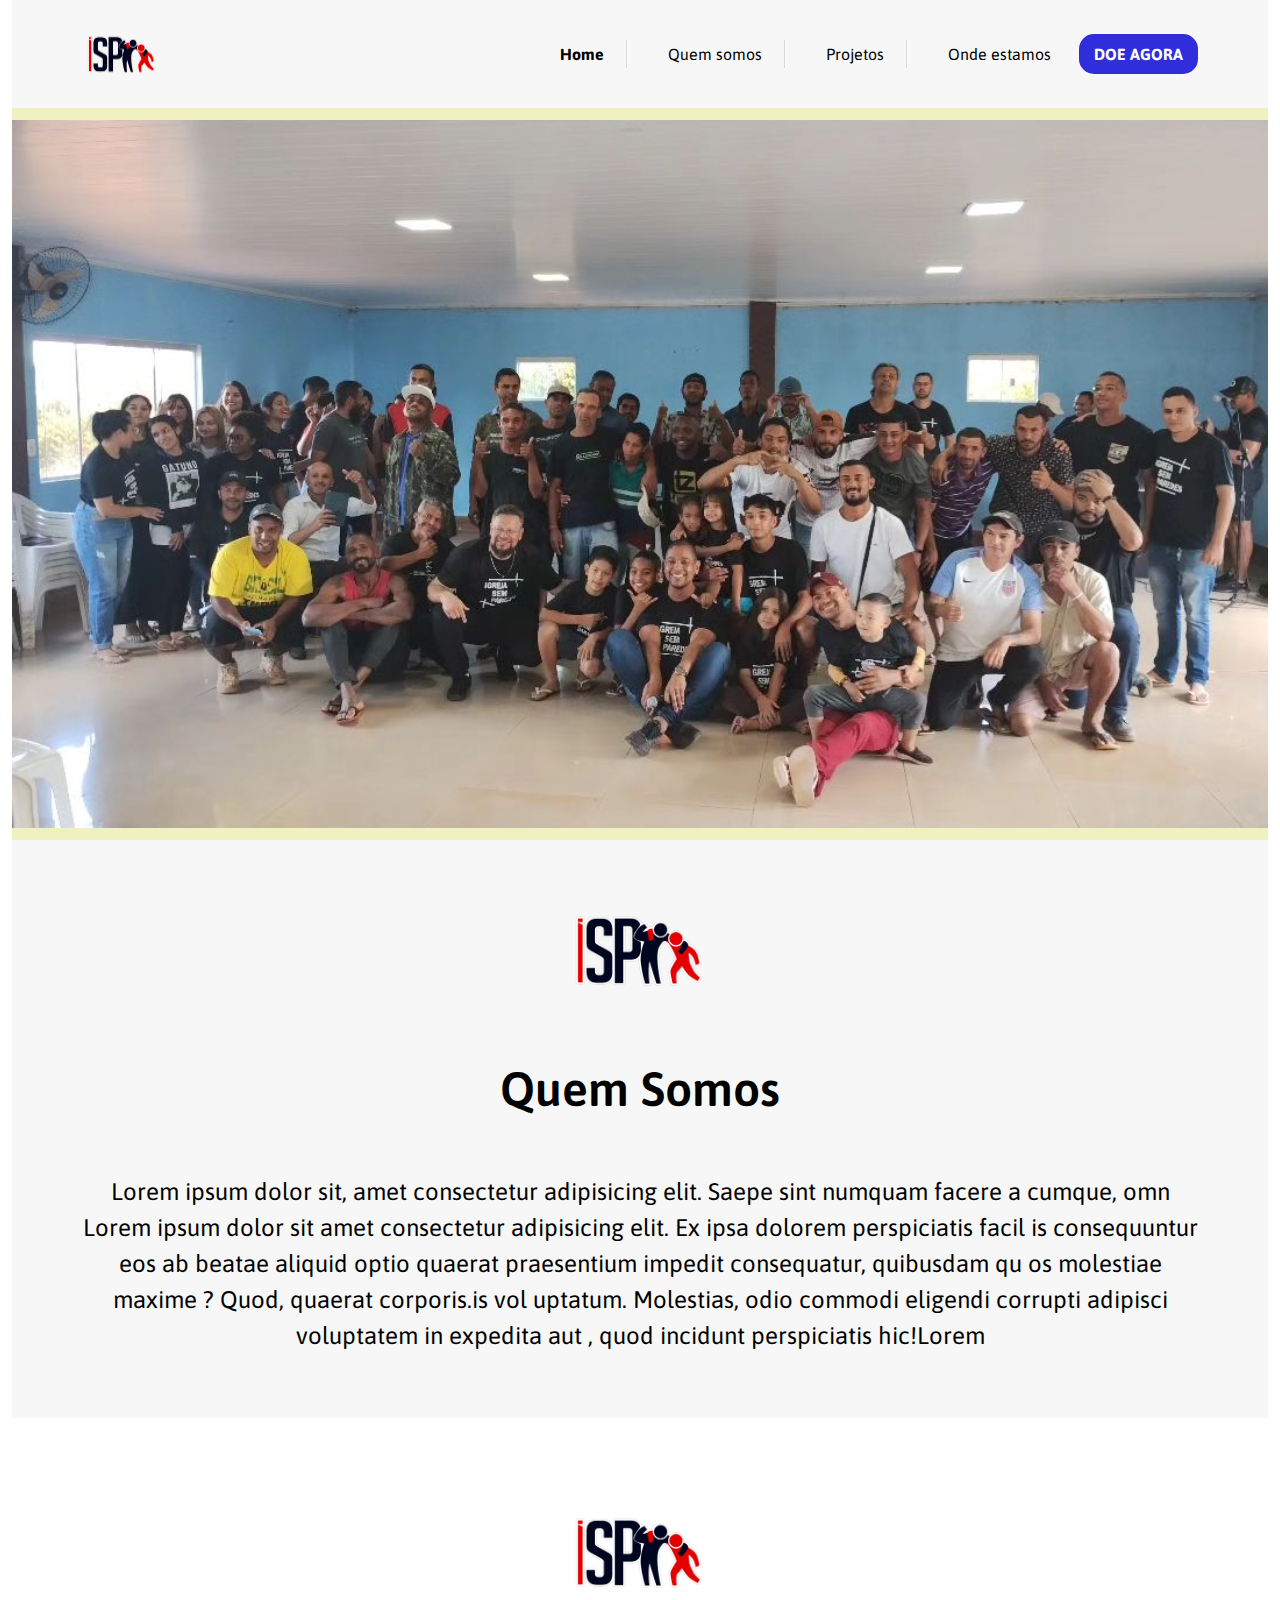
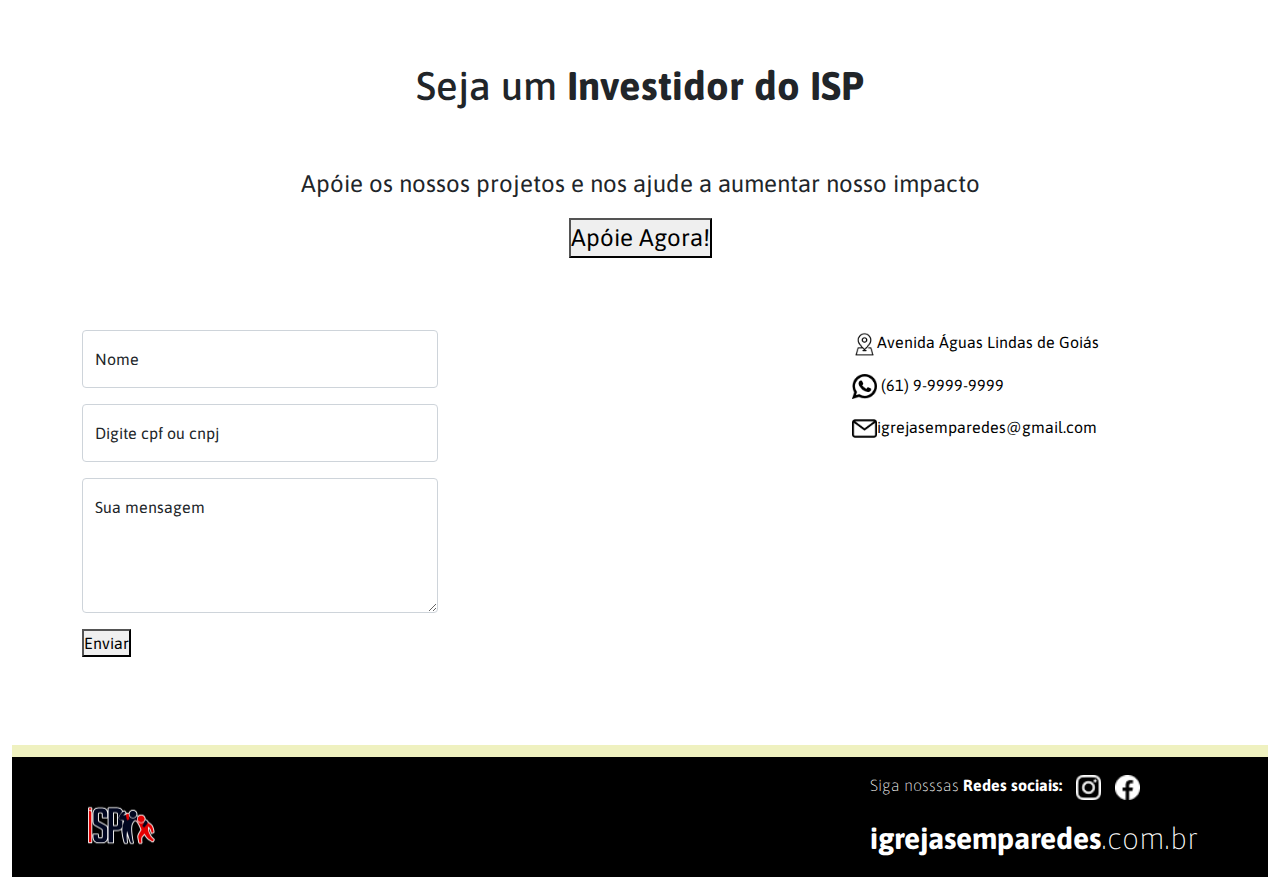
<file: index.html>
<!DOCTYPE html>
<html lang="en">

<head>
    <meta charset="UTF-8">
    <meta name="viewport" content="width=device-width, initial-scale=1.0">
    <title>Igreja sem paredes</title>
    <script src="./src/js/jquery.min.js"></script>
    <script src="./src/js/site.js"></script>

    <link rel="stylesheet" type="text/css" href="./src/css/bootstrap.css" />
    <link rel="stylesheet" type="text/css" href="./src/css/global.css" />
    <link rel="stylesheet" type="text/css" href="./src/css/site.css" />
    <link rel="stylesheet" type="text/css" href="src/css/menu.css">
</head>

<body>
    <nav class="header navbar navbar-expand-md bg-primary-color" id="navbar">
        <div class="container py-2">
            <a class="header-logo navbar-brand" href="index.html">
                <img src="src/img/logo.png" width="80px" alt="logo igreja sem paredes" />
            </a>

            <input class="input" type="checkbox" id="menu-hamburguer">

            <label class="label" for="menu-hamburguer">
                <div class="menu">
                    <span class="hamburguer"></span>
                </div>
            </label>

            <div class="nav collapse navbar-collapse" id="navbar-items">
                <ul class="navbar-nav mx-auto m-0 mb-lg-0 align-items-center">
                    <li class="nav-item">
                        <a href="index.html" class="nav-link active o-clube" aria-current="page">Home</a>
                    </li>

                    <li class="separator1">
                        <img src="./src/img/site/separator-vertical.png" />
                    </li>

                    <li class="nav-item">
                        <a href="#quem-somos" class="nav-link">Quem somos</a>
                    </li>

                    <li class="separator1">
                        <img src="./src/img/site/separator-vertical.png" />
                    </li>

                    <li class="nav-item">
                        <a href="#quem-somos" class="nav-link">Projetos</a>
                    </li>

                    <li class="separator1">
                        <img src="./src/img/site/separator-vertical.png" />
                    </li>

                    <li class="nav-item">
                        <a href="#quem-somos" class="nav-link">Onde estamos</a>
                    </li>

                    <li class="nav-item ">
                        <a class="nav-link doe" href="login.html">DOE AGORA</a>
                    </li>
                </ul>
            </div>

        </div>
    </nav>

    <hr class="separator" />

    <figure>
        <img src="./src/img/banner-principal.jpg" alt="banner principal" class="banner">
    </figure>

    <hr class="separator" />

    <!-- Quem Somos -->
    <section id="quem-somos" class="quem-somos py-5">
        <div class="container">
            <div class="row">
                <div class="col-12 text-sobre text-center">
                    <img src="src/img/logo.png" alt="" width="150">
                    <h1 class="p-5">Quem Somos</h1>
                    <p>Lorem ipsum dolor sit, amet consectetur adipisicing elit. Saepe sint numquam facere a cumque, omn
                        Lorem ipsum dolor sit amet consectetur adipisicing elit. Ex ipsa dolorem perspiciatis facil
                        is consequuntur eos ab beatae aliquid optio quaerat praesentium impedit consequatur, quibusdam
                        qu
                        os molestiae maxime
                        ? Quod, quaerat corporis.is vol
                        uptatum. Molestias, odio commodi eligendi corrupti adipisci voluptatem in expedita aut
                        , quod incidunt perspiciatis hic!Lorem</p>
                </div>
            </div>

            <div class="row">

                <!-- <div class="col-12 text-center">
                    <a href="login.html"><img class="Img-Befly-Conecta" src="src/img/parceiros/Befly-Conecta.png"
                            alt="befly-Conecta"></a>
                </div> -->

                <!-- <div class="col-12 col-md-6 col-lg-4">
                    <div class="card" style=" border-radius: 10px;">
                        <img class="card-img-top" style=" border-radius: 10px;"
                            src="https://th.bing.com/th/id/R.1f1c73105d0f0cf268a031f0547101d4?rik=gHA8pL5PKUGGtw&riu=http%3a%2f%2fconselheirolafaiete.mg.gov.br%2fv2%2fwp-content%2fuploads%2f2019%2f11%2fplano-de-sa%c3%bade-760x450.jpg&ehk=cCJMCUgBL2Rn0Q9lAquUHszszayeTghPTl7f5d8KHN8%3d&risl=&pid=ImgRaw&r=0"
                            alt="Card image cap">
                        <div class="card-body text-center">
                            <img class="card-img-top"
                                src="https://www.caadf.org.br/wp-content/uploads/2015/04/SabinMed_horizontal_COR.jpg"
                                alt="Card image cap">
                            <a href="#" class="btn btn-primary rounded-pill">Saiba mais</a>
                        </div>
                    </div>
                </div>

                <div class="col-12 col-md-6 col-lg-4">
                    <div class="card" style=" border-radius: 10px;">
                        <img class="card-img-top" style=" border-radius: 10px;"
                            src="https://th.bing.com/th/id/R.1f1c73105d0f0cf268a031f0547101d4?rik=gHA8pL5PKUGGtw&riu=http%3a%2f%2fconselheirolafaiete.mg.gov.br%2fv2%2fwp-content%2fuploads%2f2019%2f11%2fplano-de-sa%c3%bade-760x450.jpg&ehk=cCJMCUgBL2Rn0Q9lAquUHszszayeTghPTl7f5d8KHN8%3d&risl=&pid=ImgRaw&r=0"
                            alt="Card image cap">
                        <div class="card-body text-center">
                            <img class="card-img-top"
                                src="https://www.caadf.org.br/wp-content/uploads/2015/04/SabinMed_horizontal_COR.jpg"
                                alt="Card image cap">
                            <a href="#" class="btn btn-primary rounded-pill">Saiba mais</a>
                        </div>
                    </div>
                </div>

                <div class="col-12 col-md-6 col-lg-4">
                    <div class="card" style=" border-radius: 10px;">
                        <img class="card-img-top" style=" border-radius: 10px;"
                            src="https://th.bing.com/th/id/R.1f1c73105d0f0cf268a031f0547101d4?rik=gHA8pL5PKUGGtw&riu=http%3a%2f%2fconselheirolafaiete.mg.gov.br%2fv2%2fwp-content%2fuploads%2f2019%2f11%2fplano-de-sa%c3%bade-760x450.jpg&ehk=cCJMCUgBL2Rn0Q9lAquUHszszayeTghPTl7f5d8KHN8%3d&risl=&pid=ImgRaw&r=0"
                            alt="Card image cap">
                        <div class="card-body text-center">
                            <img class="card-img-top"
                                src="https://www.caadf.org.br/wp-content/uploads/2015/04/SabinMed_horizontal_COR.jpg"
                                alt="Card image cap">
                            <a href="#" class="btn btn-primary rounded-pill">Saiba mais</a>
                        </div>
                    </div>
                </div> -->

            </div>

        </div>
    </section>
    
    <br><br><br>
    <!-- DOE-AGORA -->
    <section name="doe-agora" id="doe-agora">
        <div class="container">
            <div class="row">
                <div class="col-12 text-sobre text-center">
                    <img src="src/img/logo.png" alt="" width="150">
                    <h1 class="p-5">Seja um <strong>Investidor do ISP</strong></h1>
                    <p>Apóie os nossos projetos e nos ajude a aumentar nosso impacto</p>
                    <button>Apóie Agora!</button>
                </div>
            </div>
        </div>
    </section>
    <br><br><br>
    <!-- NOSSOS CONTATOS -->
    <section>
        <div class="container">
            <div class="row">
                <div class="col-12 col-md-6 col-lg-4 justify-content-center mb-3">
                    <div class="form-floating mb-3">
                        <input type="text" class="form-control" id="txt-name" placeholder="Nome" maxlength="14" />
                        <label for="txt-name">Nome</label>
                    </div>

                    <div class="form-floating mb-3">
                        <input type="text" class="form-control" id="txt-email" placeholder="email" maxlength="14" />
                        <label for="txt-email">Digite cpf ou cnpj</label>
                    </div>

                    <div class="form-floating mb-3">
                        <label for="txt-mensagem">Sua mensagem</label>
                        <textarea class="form-control" type="text" aria-label="Sua mensagem"
                            style="height: 135px;"></textarea>
                    </div>

                    <button>Enviar</button>
                </div>

                <div class="col-12 col-md-6 col-lg-4 d-flex justify-content-center google-maps mb-3">
                    <iframe
                        src="https://www.google.com/maps/embed?pb=!1m18!1m12!1m3!1d3839.669448689571!2d-48.24753872397311!3d-15.768616322322751!2m3!1f0!2f0!3f0!3m2!1i1024!2i768!4f13.1!3m3!1m2!1s0x935bc7fdfb076de9%3A0x9666ef4791ebda91!2sHefzib%C3%A1%20a%20Igreja%20na%20Cidade!5e0!3m2!1spt-BR!2sbr!4v1705688405624!5m2!1spt-BR!2sbr"
                        height="271" style="border:0;" allowfullscreen="" loading="lazy"
                        referrerpolicy="no-referrer-when-downgrade"></iframe>
                </div>

                <div class="col-12 col-md-6 col-lg-4 mb-3">

                    <div class="mb-3">
                        <a class="icons" target="_blank"><img src="./src/img/redes-sociais/endereco.png" />Avenida Águas
                            Lindas
                            de Goiás
                        </a>
                    </div>
                    <div class="mb-3">
                        <a class="icons" href="" target="_blank"><img
                                src="src/img/redes-sociais/what.png" /> (61) 9-9999-9999
                        </a>
                    </div>
                    <div>
                        <a class="icons" target="_blank"><img src="./src/img/redes-sociais/email.png" />igrejasemparedes@gmail.com
                        </a>
                    </div>
                </div>
            </div>
        </div>
    </section>
    <br><br><br>
    <!-- FOOTER -->
    <hr class="separator" />
    <footer class="pd-footer pt-3">
        <div class="container d-flex justify-content-between align-items-center footer-responsivel">
            <div>
                <img src="./src/img/logo.png" width="80px"  />
            </div>
            <div class="redes-sociais-div">
                <div class="redes-sociais col-12 col-md-6 col-lg-6">
                    <p class="redes-sociais-paragrafo">Siga nosssas<strong> Redes sociais:</strong>
                        <a class="icons" href="https://www.instagram.com/igrejasemparedesisp/" target="_blank"><img
                                src="./src/img/redes-sociais/instagram.png" /></a>
                        <a class="icons" href="https://www.facebook.com/igrejasemparedesisp" target="_blank"><img
                                src="./src/img/redes-sociais/facebook.png" /></a>
                    </p>
                </div>
                <div class="site col-12 col-md-6 col-lg-6">
                    <p class="site-paragrafo"><strong>igrejasemparedes</strong>.com.br</p>
                </div>
            </div>
        </div>
    </footer>
</body>

</html>
</file>
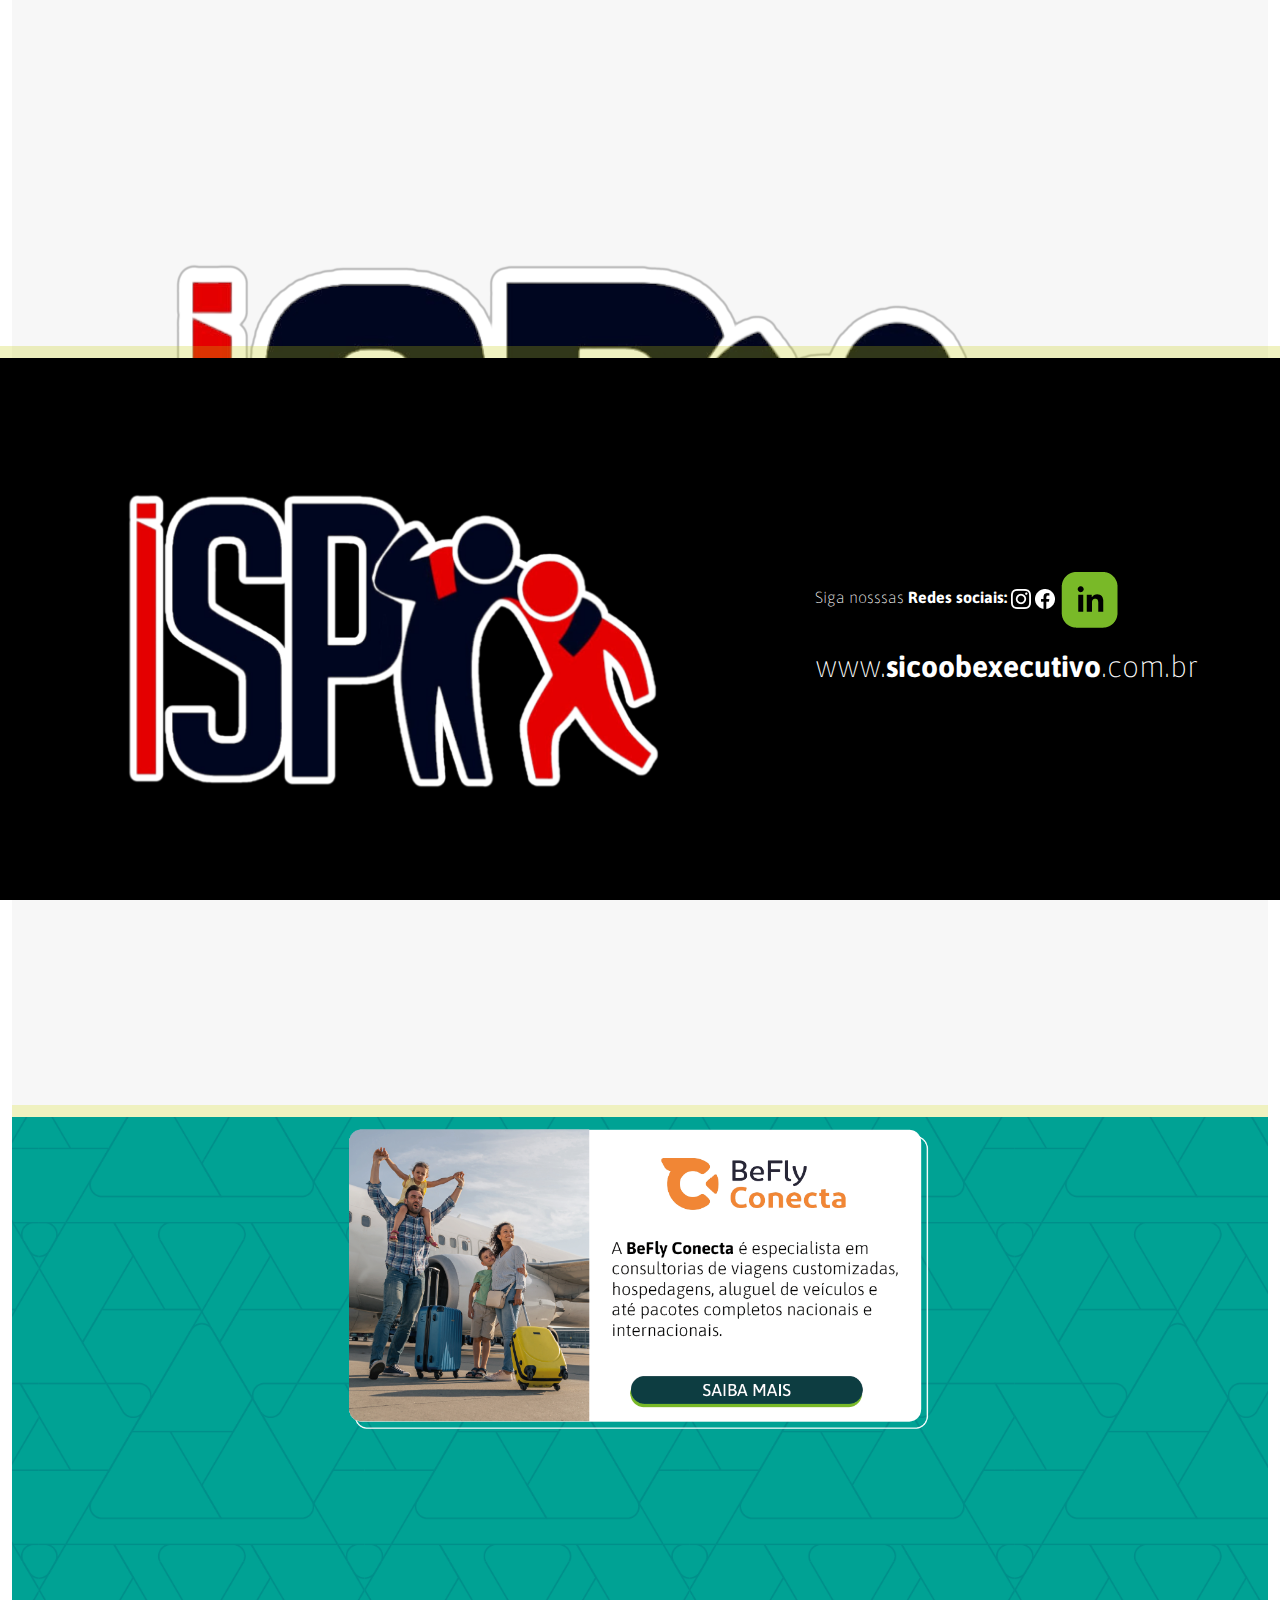
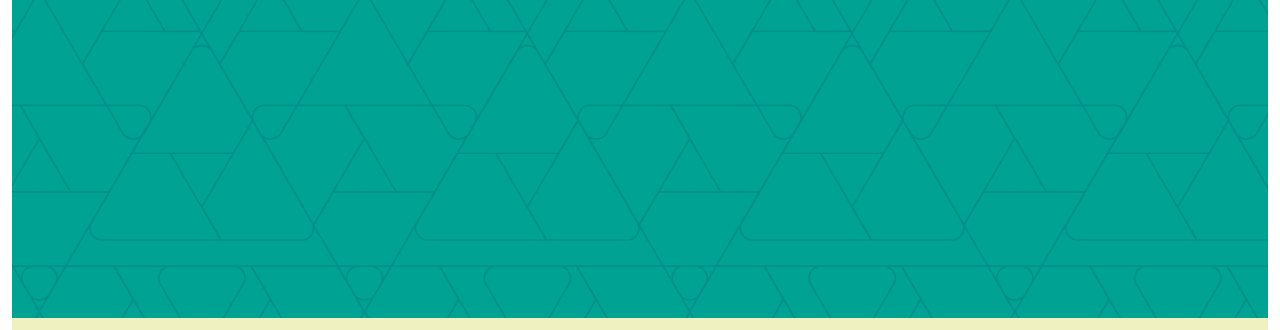
<file: befly.html>
<!DOCTYPE html>
<html lang="pt-br">

<head>
    <meta charset="UTF-8" />
    <meta name="viewport" content="width=device-width, initial-scale=1.0" />
    <title>Club de Benefícios - Parceiros exclusivos</title>
    <script src="./src/js/jquery.min.js"></script>
    <script src="./src/js/site.js"></script>

    <link rel="stylesheet" type="text/css" href="./src/css/bootstrap.css" />
    <link rel="stylesheet" type="text/css" href="./src/css/global.css" />
    <link rel="stylesheet" type="text/css" href="./src/css/site.css" />
    <link rel="stylesheet" type="text/css" href="src/css/menu.css">
</head>

<body>
    <nav class="header navbar navbar-expand-md bg-primary-color" id="navbar">
        <div class="teste container py-2">
            <a class="header-logo navbar-brand" href="index.html">
                <img src="src/img/logo.png" alt="logo Clube de Benefícios" />
            </a>

            <input class="input" type="checkbox" id="menu-hamburguer">

            <label class="label" for="menu-hamburguer">
                <div class="menu">
                    <span class="hamburguer"></span>
                </div>
            </label>

            <div class="nav collapse navbar-collapse" id="navbar-items">
                <ul class="navbar-nav mx-auto m-0 mb-lg-0 align-items-center">
                    <li class="nav-item">
                        <a href="index.html#nossos-parceiros" class="nav-link active o-clube" aria-current="page">O
                            clube</a>
                    </li>

                    <li class="separator1">
                        <img src="./src/img/site/separator-vertical.png" />
                    </li>

                    <li class="nav-item">
                        <a href="index.html#nossos-parceiros" class="nav-link">Empresas Conveniadas</a>
                    </li>

                    <li class="separator1">
                        <img src="./src/img/site/separator-vertical.png" />
                    </li>

                    <li class="nav-item">
                        <a href="index.html#nossos-parceiros" class="nav-link">Vantagens para você</a>
                    </li>

                    <li class="separator1">
                        <img src="./src/img/site/separator-vertical.png" />
                    </li>

                    <li class="nav-item">
                        <a href="#nossos-parceiros" class="nav-link">Vantagens para empresas</a>
                    </li>
                </ul>
            </div>

        </div>
    </nav>

    <hr class="separator" />

    <div class="befly-painel">
        <div class="col-12 text-center">
            <a href="#"><img class="Img-Befly-Conecta" src="src/img/parceiros/Befly-Conecta.png" alt="befly-Conecta " style="max-width: 600px"></a>
        </div>
    </div>

    <hr class="separator" />
    <footer class="fixed-bottom ">
        <hr class="separator" />
        <div class="pd-footer pt-3">
            <div class="container d-flex justify-content-between align-items-center footer-responsivel">
                <div>
                    <img src="./src/img/logo.png" width="100%" />
                </div>
                <div class="redes-sociais-div">
                    <div class="redes-sociais col-12 col-md-6 col-lg-6">
                        <p class="redes-sociais-paragrafo">Siga nosssas<strong> Redes sociais:</strong>
                            <a class="redes-sociais-icones" href="https://www.instagram.com/sicoobexecutivo/"
                                target="_blank"><img src="./src/img/redes-sociais/instagram.png" /></a>
                            <a class="redes-sociais-icones" href="https://www.facebook.com/SicoobExecutivoDF/"
                                target="_blank"><img src="./src/img/redes-sociais/facebook.png" /></a>
                            <a class="redes-sociais-icones" href="https://www.linkedin.com/company/sicoob-executivo/"
                                target="_blank"><img src="./src/img/redes-sociais/linkedin.png" /></a>
                        </p>
                    </div>
                    <div class="site col-12 col-md-6 col-lg-6">
                        <p class="site-paragrafo">www.<strong>sicoobexecutivo</strong>.com.br</p>
                    </div>
                </div>
            </div>
        </div>
    </footer>
</body>

</html>
</file>
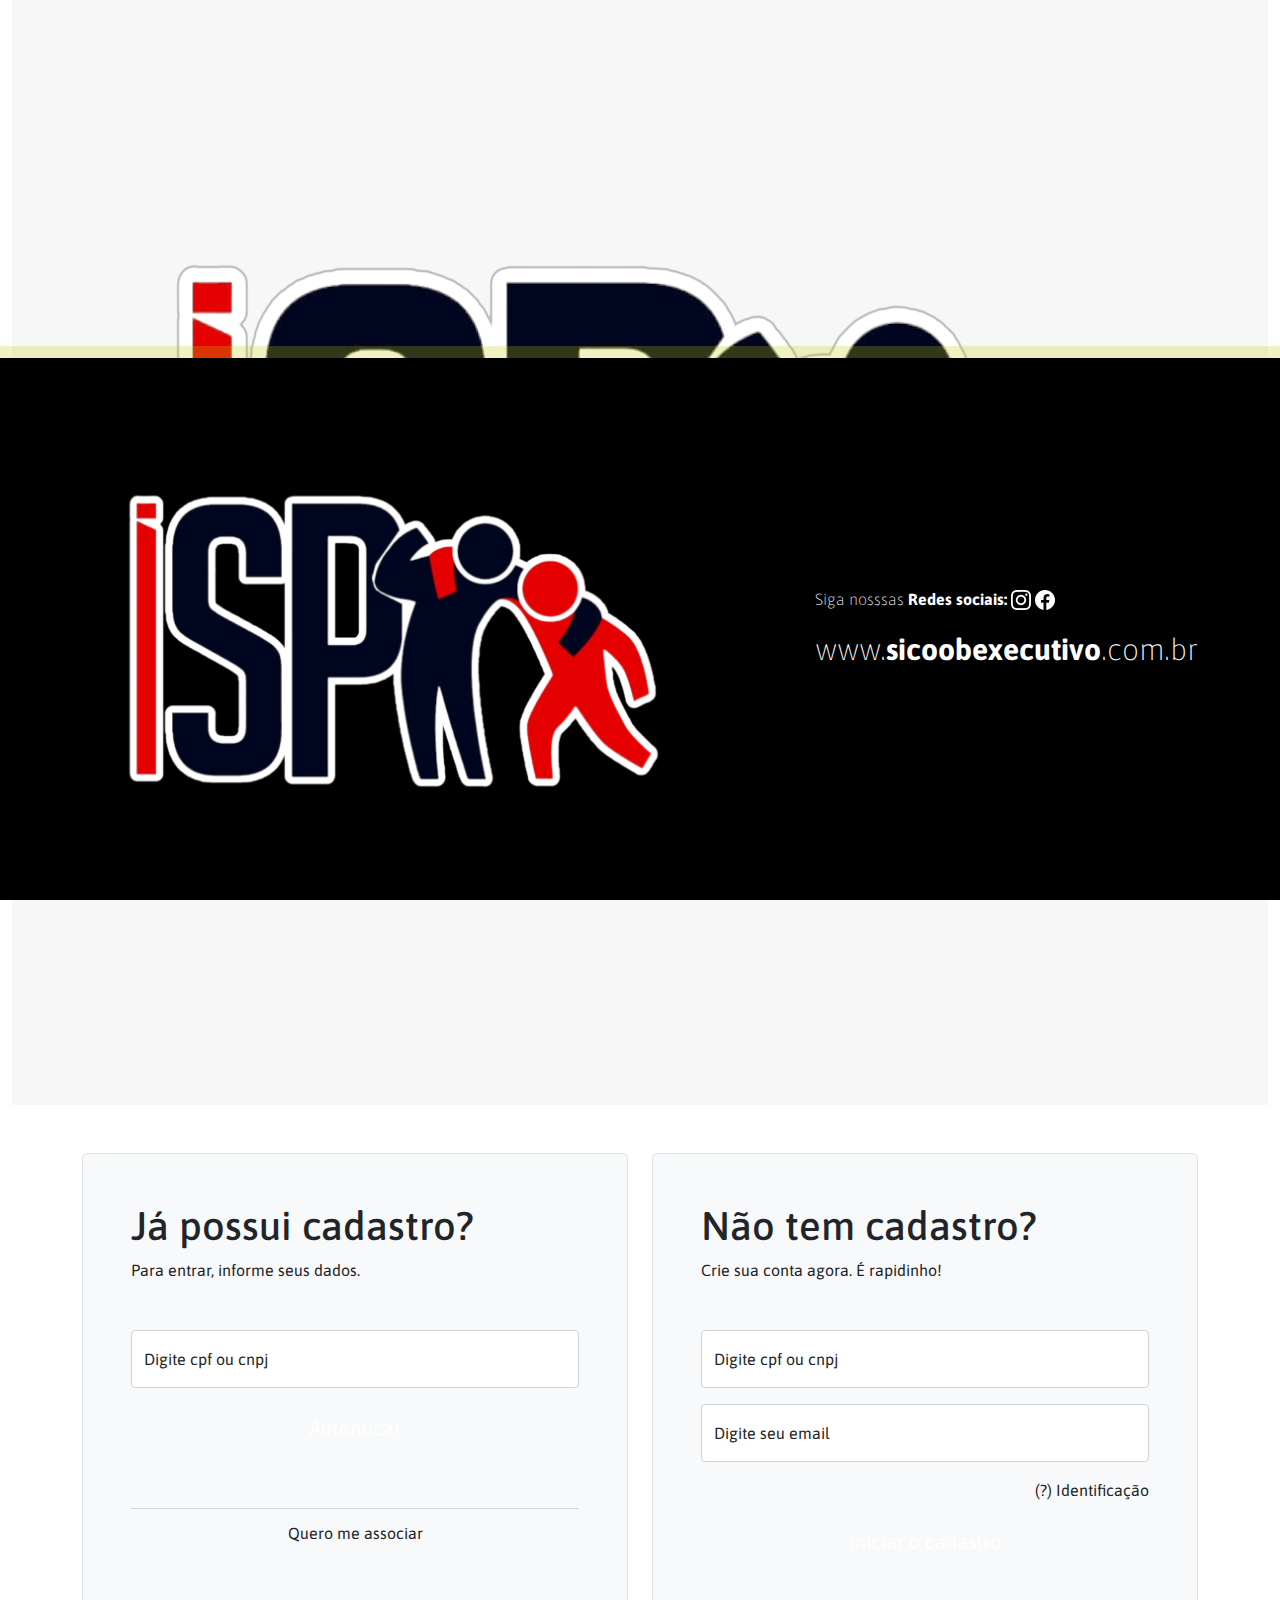
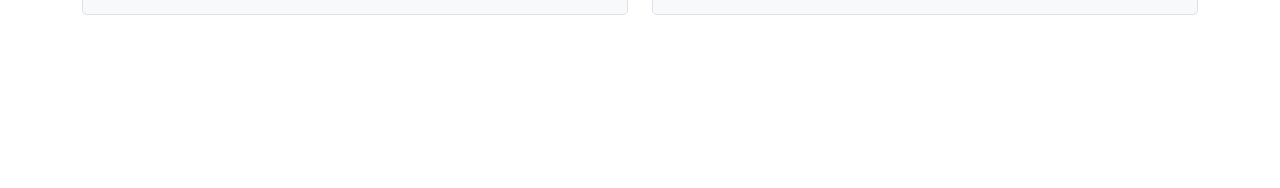
<file: login.html>
<!DOCTYPE html>
<html lang="pt-br">

<head>
    <meta charset="UTF-8">
    <meta name="viewport" content="width=device-width, initial-scale=1.0">
    <title>Club de Benefícios Login</title>

    <script src="./src/js/jquery.min.js"></script>
    <script src="./src/js/site.js"></script>

    <link rel="stylesheet" type="text/css" href="./src/css/bootstrap.css" />
    <link rel="stylesheet" type="text/css" href="./src/css/global.css" />
    <link rel="stylesheet" type="text/css" href="./src/css/site.css" />
    <link rel="stylesheet" type="text/css" href="src/css/menu.css">
</head>

<body>
    <nav class="header navbar navbar-expand-md bg-primary-color" id="navbar">
        <div class="teste container py-2">
            <a class="header-logo navbar-brand" href="index.html">
                <img src="src/img/logo.png" alt="logo Clube de Benefícios" />
            </a>

            <input class="input" type="checkbox" id="menu-hamburguer">

            <label class="label" for="menu-hamburguer">
                <div class="menu">
                    <span class="hamburguer"></span>
                </div>
            </label>

            <div class="nav collapse navbar-collapse" id="navbar-items">
                <ul class="navbar-nav mx-auto m-0 mb-lg-0 align-items-center">
                    <li class="nav-item">
                        <a href="index.html#nossos-parceiros" class="nav-link active o-clube" aria-current="page">O
                            clube</a>
                    </li>

                    <li class="separator1">
                        <img src="./src/img/site/separator-vertical.png" />
                    </li>

                    <li class="nav-item">
                        <a href="index.html#nossos-parceiros" class="nav-link">Empresas Conveniadas</a>
                    </li>

                    <li class="separator1">
                        <img src="./src/img/site/separator-vertical.png" />
                    </li>

                    <li class="nav-item">
                        <a href="index.html#nossos-parceiros" class="nav-link">Vantagens para você</a>
                    </li>

                    <li class="separator1">
                        <img src="./src/img/site/separator-vertical.png" />
                    </li>

                    <li class="nav-item">
                        <a href="#nossos-parceiros" class="nav-link">Vantagens para empresas</a>
                    </li>
                    <li class="nav-item ">
                        <a class="nav-link login" href="login.html">Login</a>
                    </li>
                </ul>
            </div>

        </div>
    </nav>

    <section class="container mt-5">
        <div class="row d-flex ">
            <div class="col-md-6 mb-md-0 mb-3" >
                <div>
                    <div class="p-4 p-md-5 border rounded-3 bg-light"  style="height: 462px;">
                        <div class="mb-5">
                            <h1>Já possui cadastro?</h1>
                            <p>Para entrar, informe seus dados.</p>
                        </div>
                        <div id="form-login">
                            <div class="form-floating mb-3">
                                <input type="text" class="form-control" id="txt-cpf-or-cnpj"
                                    placeholder="informe cpf ou cnpj..." maxlength="14" />
                                <label for="txt-cpf-or-cnpj">Digite cpf ou cnpj</label>
                                <small id="login-help" class="text-danger"></small>
                            </div>
    
                            <button class="w-100 btn btn-lg login" id="btn-login" style="color: #fff">Autenticar</button>
                        </div>
    
                        <div id="alert-success" class="alert alert-success mt-5" role="alert">
                            Caso exista o seu cpf/cnpj em nossa base em instantes você receberá no seu e-mail de associado um link para acessar os benefícios exclusivos
                        </div>
    
                        <div id="alert-error" class="alert alert-danger mt-5" role="alert">
                            Ops!!! Algo inesperado aconteceu, por favor tente novamente
                        </div>
    
                        <br><br>
                        <div class="dropdown-divider"></div>
                        <a class="Associe-se dropdown-item text-center"
                            href="https://intranet.sicoobexecutivo.com.br/cooperado/renovacao-cadastral"
                            target="_blank">Quero me associar</a>
                        </form>
                    </div>
                </div>
            </div>

            <div class="col-md-6">
                <div style="height: 635px;">
                    <div class="p-4 p-md-5 border rounded-3 bg-light">
                        <div class="mb-5">
                            <h1>Não tem cadastro?</h1>
                            <p>Crie sua conta agora. É rapidinho!</p>
                        </div>
                        <div id="form-login">
                            <div class="form-floating mb-3">
                                <input type="text" class="form-control" id="txt-cd-cpf-or-cnpj"
                                    placeholder="informe cpf ou cnpj..." maxlength="14" />
                                <label for="txt-cpf-or-cnpj">Digite cpf ou cnpj</label>
                            </div>

                            <div class="form-floating mb-3">
                                <input type="text" class="form-control" id="txt-cd-email"
                                    placeholder="informe Email" maxlength="255" />
                                <label for="txt-cd-email">Digite seu email</label>
                                <small id="login-cad-help" class="text-danger"></small>
                            </div>

                            <div id="alert-cad-success" class="alert alert-success mt-5" role="alert">
                                Conseguimos realizar o seu cadastro, basta se autenticar.
                            </div>
        
                            <div id="alert-cad-error" class="alert alert-danger mt-5" role="alert">
                                Ops!!! Algo inesperado aconteceu, por favor tente novamente
                            </div>
                            
                            <p class="text-end">(?) Identificação</p>
    
                            <button class="w-100 btn btn-lg login" id="btn-cadastro-beneficiario" style="color: #fff">Iniciar o
                                cadastro</button>
                        </div>
                    </div>
                </div>
            </div>
    </section>

    <footer class="fixed-bottom ">
        <hr class="separator" />
        <div class="pd-footer pt-3">
            <div class="container d-flex justify-content-between align-items-center footer-responsivel">
                <div>
                    <img src="./src/img/logo.png" width="100%" />
                </div>
                <div class="redes-sociais-div">
                    <div class="redes-sociais col-12 col-md-6 col-lg-6">
                        <p class="redes-sociais-paragrafo">Siga nosssas<strong> Redes sociais:</strong>
                            <a class="redes-sociais-icones" href="https://www.instagram.com/sicoobexecutivo/"
                                target="_blank"><img src="./src/img/redes-sociais/instagram.png" /></a>
                            <a class="redes-sociais-icones" href="https://www.facebook.com/SicoobExecutivoDF/"
                                target="_blank"><img src="./src/img/redes-sociais/facebook.png" /></a>                        
                        </p>
                    </div>
                    <div class="site col-12 col-md-6 col-lg-6">
                        <p class="site-paragrafo">www.<strong>sicoobexecutivo</strong>.com.br</p>
                    </div>
                </div>
            </div>
        </div>
    </footer>
</body>

</html>
</file>
<file: src/css/global.css>
@import url('https://fonts.googleapis.com/css2?family=Asap:wght@100;300;700;900&display=swap');

* {
    margin: 0;
    padding: 0;
    outline: 0;
    box-sizing: border-box;
}

html,
body {
    font-family: 'Asap', sans-serif;
    
}

ul {
    list-style-type: none;
}

a {
    text-decoration: none;
}

figure {
    margin: 0;
}

:root {
    --color-white: #FFFFFF;
    --color-turquesa: #00A295;
    --color-purple: #252958;
    --color-green: #009640;
    --color-yellow: #C2CA0A;
    --color-black: #000;
    --color-blue: #302ddb;   /*azul frontão*/
    --color-red: #7a0404 ;
    --color-background: #F7F7F7;
}

@media (min-width: 1200px){
    body {
        max-width: 1320px;
        width: 100%;
        padding-right: var(--bs-gutter-x,.75rem);
        padding-left: var(--bs-gutter-x,.75rem);
        margin-right: auto;
        margin-left: auto;
    }
}
</file>
<file: src/css/site.css>
.header {
    background: var(--color-background);
}
  
#navbar a {
    color: var(--color-black);
}
  
#navbar a:hover {
    color: var(--color-red);
}
  
#navbar-items .navbar-nav {
    display: flex;
    justify-content: end;
    width: 100%;
}

#navbar-items{
    text-align: center;
    z-index: 1;
}

.nav .nav-item {
    color: var(--color-white);
    padding-left: 20px;
}

.nav .nav-item img {
    height: 20px;
    opacity: 0.5;
}

.o-clube {
    font-weight: 700;
}

main {
    display: flex;
}



.title-esqueciSenha a {
    color: var(--color-red);
}

.separator {
    border: 6px solid var(--color-yellow);
    margin: 0px;
}

.banner {
    width: 100%;
    object-fit: cover;
}

.text-sobre {
    font-size: 24px;
    text-align: justify;
}

@media screen and (max-width: 991px) {
   
    #navbar-items{
        text-align: justify;
    }
    .nav .nav-item {
        padding-left: 0;
    }

    .header-logo img {
        width: 80px;
        margin-left: 5px;
    } 

    #navbar-items .doe{
        width: 72px;
        text-align: center !important;
    }

    .aproveite-os-benefico-img{
        max-width: inherit !important;
    }

    .footer-responsivel{
        display: flex;
        flex-wrap: wrap;
        justify-content: center !important;
                
    }

    .redes-sociais-paragrafo{
        font-size: 80%;
    }

    .site-paragrafo{
        font-size: 100% !important
    }

    .redes-sociais-div{
        padding-left: 0 !important;
    }
}

@media screen and (max-width: 700px) {
    .main-doe {
        display: block !important;
        margin:0 auto;
        height: 100vh;
        max-width: 80%;

    }
    .main__doe {
        
        max-width: 450px;
    }

    .main__records {
        /* display: none; */
        height: 100vh;
        max-width: 450px;
        margin-top: 16px;
    }

    .footer-responsivel .footer__logo-blube img {
        height: 50px !important;
    }

}

.quem-somos {
    background: var(--color-background);
    color: var(--color-black);   
}
.quem-somos h1 {
    font-weight: 600;
    font-size: 3rem;
}

.befly-painel{
    background-color: aquamarine;
    background: url(../img/Background.png)center center no-repeat;
    background-size: cover;    
    color: var(--color-white);
    height: 89vh;
}


.quem-somos .Img-Befly-Conecta{
    width: 70%;
}

.aproveite-os-benefico-img{
    max-width: 640px;
}

.conheca {
    background: var(--color-purple);
    display: initial;
    padding-left: 5px;
    padding-right: 5px;
}

.main-doe {
    height: 80hv !important;
}

.google-maps {
    /* pointer-events: none; */
    height: 271px;
    /* margin-top: 5px; */
    /* margin-bottom: 5px; */
}
.google-maps iframe {
    border: none;
    width: 100%;
}

.pd-footer {
    background: var(--color-black);
}

.redes-sociais-div{
    padding-left: 100px;
    justify-content: center;
}
.redes-sociais{
    white-space: nowrap;
}

.site .site-paragrafo {
    color: var(--color-white);
    font-weight: 100;
    font-size: 30px;
}

.site strong {
    font-weight: 700;
}

.redes-sociais .redes-sociais-paragrafo {
    color: var(--color-white);
    font-weight: 100;
}

.redes-sociais strong {
    color: var(--color-white);
    font-weight: 700;
}

.icons{
    color: var(--color-black);
    padding-left: 10px;
}

.icons img {
    width: 25px;
    height: 25px;
}
</file>
<file: src/css/menu.css>
.menu{
    display: none;
    width: 60px;
    height: 60px;
    align-self: flex-end;
}

.doe {
    background: var(--color-red);
    color: var(--color-black);
    font-weight: 700;
    border-radius: 50px;
    
}

#navbar-items .doe {
    background: var(--color-blue);
    color: var(--color-white);
    font-weight: 700;
    border-radius: 15px;
    padding-left: 15px;
    padding-right: 15px;
}

.label{
    display: flex;
    flex-direction: column;
}

.hamburguer{
    background-color: var(--color-black);
    position: relative;
    display: block;
    width: 30px;
    height: 2px;
    top: 29px;
    left: 15px;
    transition: 0.5s ease-in-out;
}

.hamburguer::before,
.hamburguer::after{
    background-color: var(--color-black);
    content: "";
    display: block;
    width: 100%;
    height: 100%;
    position: absolute;
    transition: 0.2 ease-in-out;
}

.hamburguer::before{
    top: -10px;
}

.hamburguer::after{
    bottom: -10px;
}

.input{
    display: none;
}

.input:checked ~ .label .hamburguer{
    transform: rotate(45deg);
}

.input:checked ~ .label .hamburguer::before{
    transform: rotate(90deg);
    top: 0;
}

.input:checked ~ .label .hamburguer::after{
    transform: rotate(90deg);
    bottom: 0;
}

.separator1 {
    display: inline-block;
    margin: 5px; 
    vertical-align: 5%;
}

.separator1 img {
    opacity: 0.5;

}

@media screen and (max-width: 991px){
    .header {
        margin: 0;
        padding: 0;
    }
    .menu{
        display: block !important;
        position: absolute;
        right: 0;
        bottom:0px;
    }

    .separator1{
        display: none;
    }

    #navbar-items{
        display: none !important;
    }

    .nav-item{
        padding-top: 10px;
    }

    .input:checked ~ #navbar-items{
        display: block !important;
    }
    #navbar-items ul{
        display: block !important;
        position: absolute !important;
        width: 300px !important;
        background-color:var(--color-blue);
        right: 0;
        top: 108px;
        padding: 10px;  
    }

}
</file>
